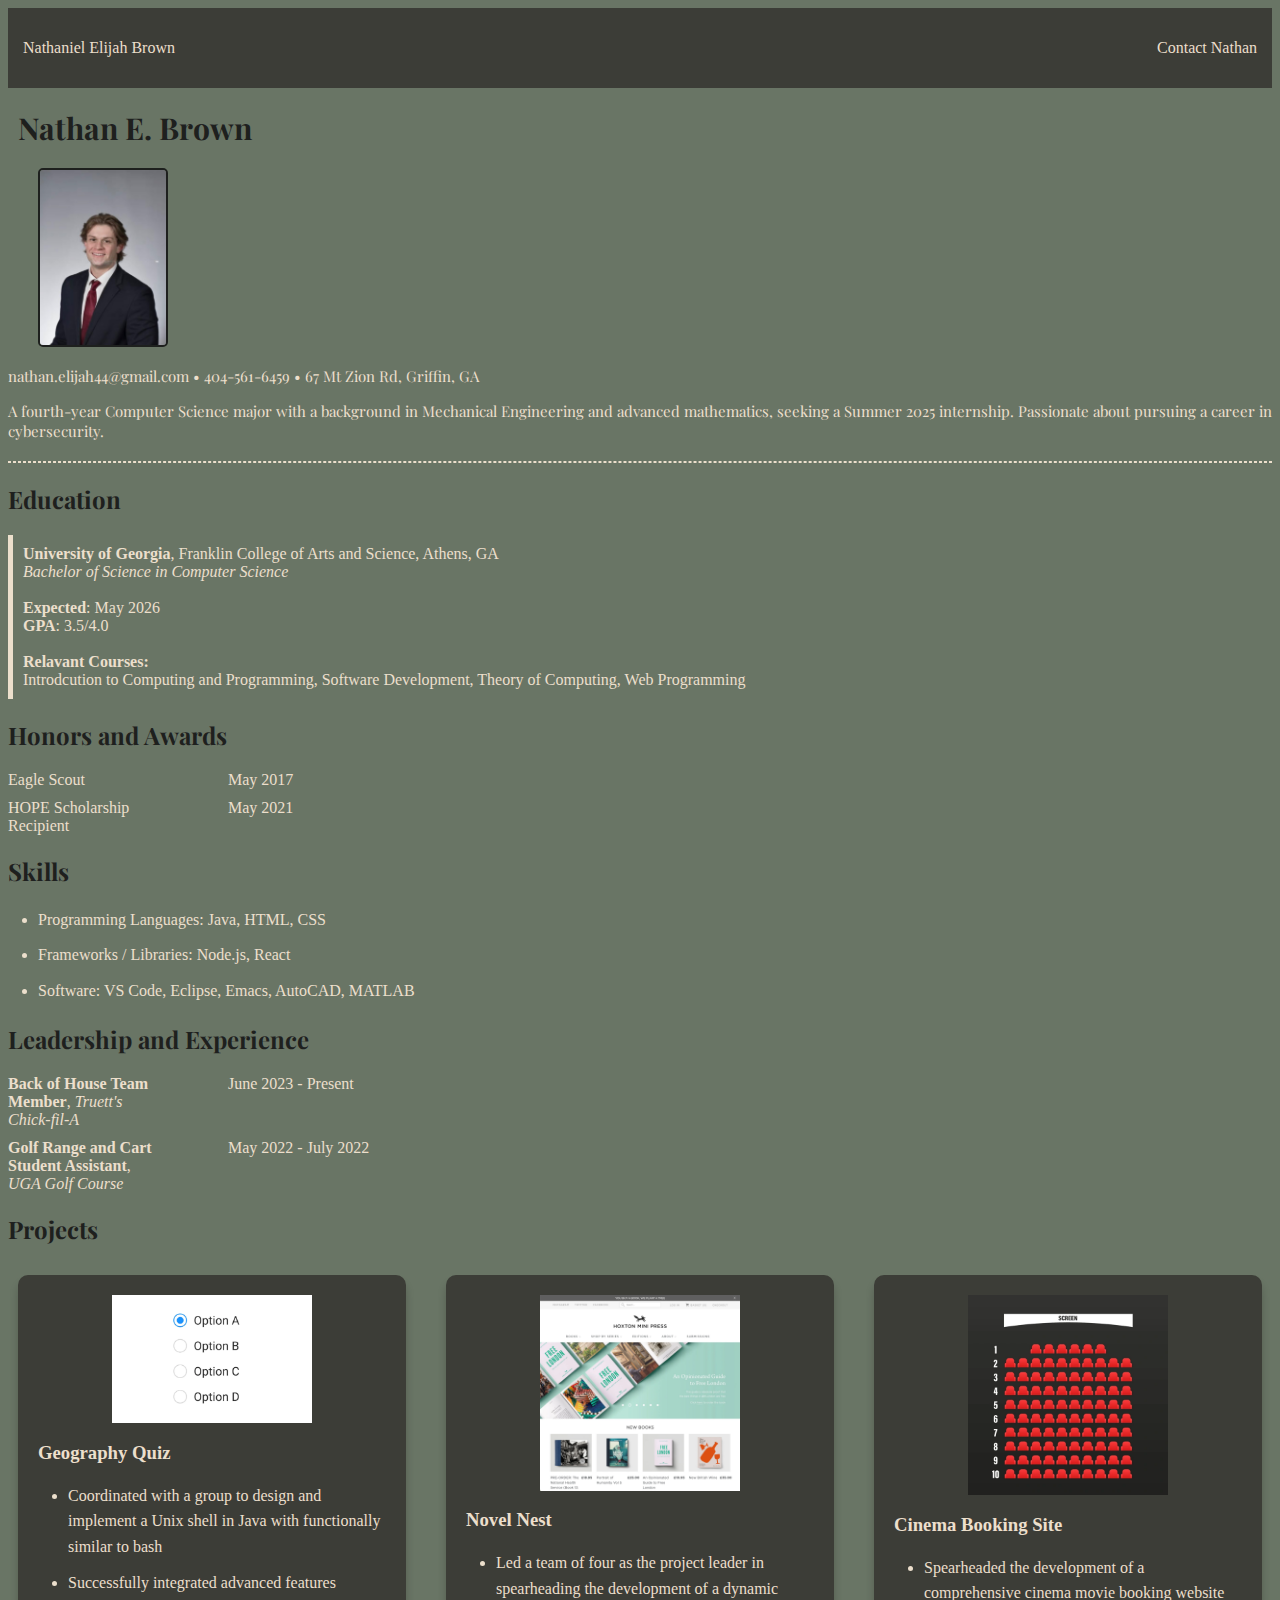
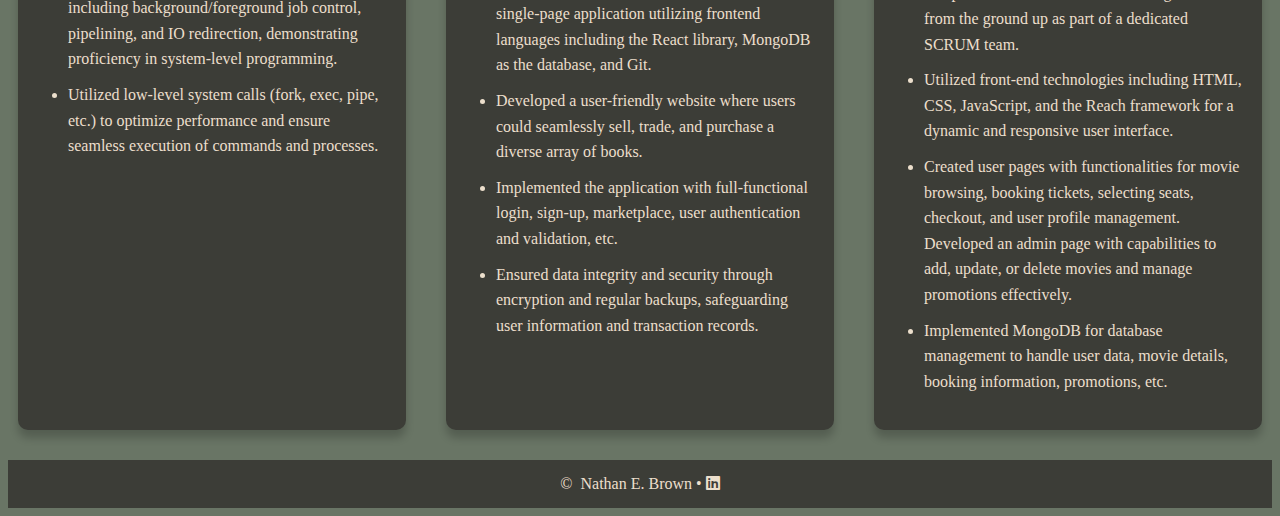
<file: index.html>
<!DOCTYPE html>
<html lang="en">
<head>
    <meta charset="UTF-8">
    <meta name="viewport" content="width=device-width, initial-scale=1.0">
    <title>Nathan E. Brown</title>
    <link rel="stylesheet" href="style.css">
    <link rel="stylesheet"  href="https://cdnjs.cloudflare.com/ajax/libs/font-awesome/6.0.0-beta3/css/all.min.css">
    <link rel="stylesheet" href="https://raw.githubusercontent.com/nathann-b/nathan_cv/main/style.css">
    <link rel="preconnect" href="https://fonts.googleapis.com">
    <link rel="preconnect" href="https://fonts.gstatic.com" crossorigin>
    <link href="https://fonts.googleapis.com/css2?family=Playfair+Display:ital,wght@0,400..900;1,400..900&display=swap" rel="stylesheet">
</head>
</head>
<body>
    <nav>
        <p>Nathaniel Elijah Brown</p>
        <p><a href="contact.html"> Contact Nathan</a></p>
    </nav>
    <section class="splash">
        <h1>Nathan E. Brown</h1>
        <img src="headshot.png" height="175" atl="headshot of Nathan Brown">
        <p>nathan.elijah44@gmail.com • 404-561-6459 • 67 Mt Zion Rd, Griffin, GA</p>
        <p></p2>A fourth-year Computer Science major with a background in Mechanical Engineering 
            and advanced mathematics, seeking a Summer 2025 internship. Passionate about pursuing a career in cybersecurity.</p>
    </section>
    <hr>
    <section>
        <h2>Education</h2>
        <p class="education"><b>University of Georgia</b>, Franklin College of Arts and Science, Athens, GA <br>
            <i>Bachelor of Science in Computer Science</i> <br>
            <br> 
            <b>Expected</b>: May 2026 <br>
            <b>GPA</b>: 3.5/4.0 <br> 
            <br>
            <b>Relavant Courses:</b> <br>
            Introdcution to Computing and Programming, Software Development, Theory of Computing, Web Programming
        </p>
    </section>
    <section>
    <h2>Honors and Awards</h2>
    <dl>
        <dt>Eagle Scout</dt>
        <dd>May 2017</dd>
        <dt>HOPE Scholarship Recipient</dt>
        <dd>May 2021</dd>
    </dl>
    </section>
    <section>
    <h2> Skills</h2>
    <ul>
        <li>Programming Languages: Java, HTML, CSS</li>
        <li>Frameworks / Libraries: Node.js, React</li>
        <li>Software: VS Code, Eclipse, Emacs, AutoCAD, MATLAB</li>
    </ul>
    </section>
    <section>
    <h2>Leadership and Experience</h2>
    <dl>
        <dt><b>Back of House Team Member</b>, <a href="https://www.chick-fil-a.com"><i>Truett's Chick-fil-A</i></a></dt>
        <dd>June 2023 - Present</dd>
        <dt><b>Golf Range and Cart Student Assistant</b>, <i>UGA Golf Course</i></dt>
        <dd>May 2022 - July 2022</dd>
    </dl>
    </section>
    <section>
        <h2>Projects</h2>
        <div class="three-col">
            <div class="project">
                <img src="radio button.png" height= "200" alt="Geography Quiz">
        <h3>Geography Quiz</h3>
            <ul>
            <li>Coordinated with a group to design and implement a Unix shell in Java with functionally similar to bash </li>
            <li>Successfully integrated advanced features including background/foreground job control, pipelining, and IO redirection, demonstrating proficiency in system-level programming.</li>
            <li>Utilized low-level system calls (fork, exec, pipe, etc.) to optimize performance and ensure seamless execution of commands and processes.</li>
            </ul>
            </div>
            <div class="project">
                <img src="online-bookstore-hoxton-press.jpg.webp" height="200" atl="Novel Nest">
        <h3>Novel Nest</h3>
            <ul>
            <li>Led a team of four as the project leader in spearheading the development of a dynamic single-page application utilizing frontend languages including the React library, MongoDB as the database, and Git. <br></li>
            <li>Developed a user-friendly website where users could seamlessly sell, trade, and purchase a diverse array of books.</li>
            <li>Implemented the application with full-functional login, sign-up, marketplace, user authentication and validation, etc.</li>
            <li>Ensured data integrity and security through encryption and regular backups, safeguarding user information and transaction records.</li>
            </ul>
            </div>
            <div class="project">
                <img src="cinema-seats-booking-online-ui-600nw-2340547677.jpg.webp" height="200" atl="Cinema Booking Cite">
        <h3>Cinema Booking Site</h3>
        <ul>
            <li>Spearheaded the development of a comprehensive cinema movie booking website from the ground up as part of a dedicated SCRUM team.</li>
            <li>Utilized front-end technologies including HTML, CSS, JavaScript, and the Reach framework for a dynamic and responsive user interface.</li>
            <li>Created user pages with functionalities for movie browsing, booking tickets, selecting seats, checkout, and user profile management. Developed an admin page with capabilities to add, update, or delete movies and manage promotions effectively.</li>
            <li>Implemented MongoDB for database management to handle user data, movie details, booking information, promotions, etc.</li>
        </ul>
        </div>
        </div>
    </section>
    <footer>
   © &nbsp;<a href="contact.html">Nathan E. Brown</a> &nbsp;•&nbsp; <a href="https://www.linkedin.com/in/nathan-brown-72b443327/"><i class="fab fa-linkedin"></i></a>
    </footer>
</body>
</html>
</file>
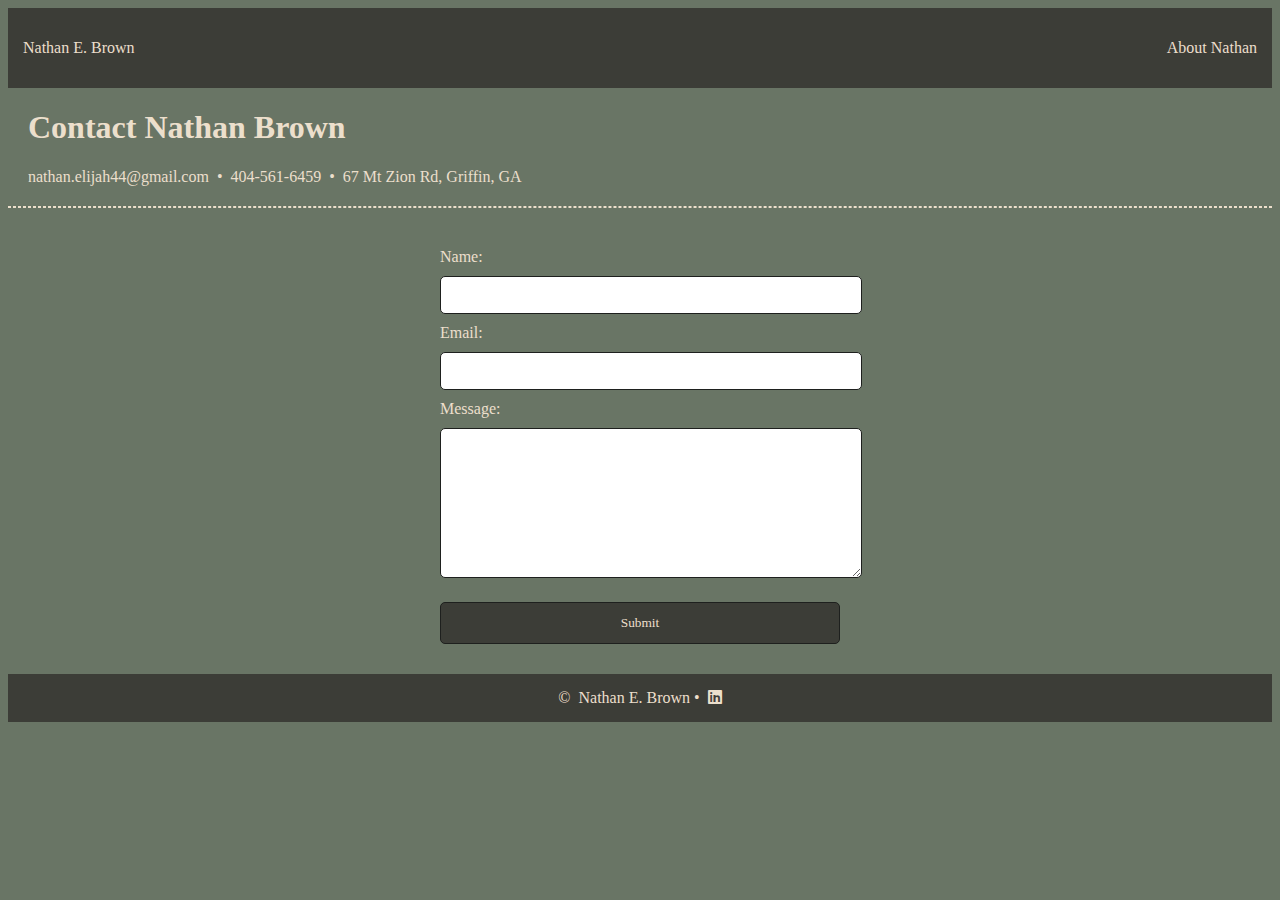
<file: contact.html>
<!DOCTYPE html>
<html lang="en">
<head>
    <meta charset="UTF-8">
    <meta name="viewport" content="width=device-width, initial-scale=1.0">
    <title>Nathan E.Brown</title>
    <link rel="stylesheet" href="style.css">
    <link rel="stylesheet"  href="https://cdnjs.cloudflare.com/ajax/libs/font-awesome/6.0.0-beta3/css/all.min.css">
</head>
<body>
    <nav>
    <p>Nathan E. Brown</p>
    <p><a href="index.html">About Nathan</a></p>
    </nav>
    <section class="title">
        <h1>Contact Nathan Brown</h1>
        <p>nathan.elijah44@gmail.com &nbsp;•&nbsp; 404-561-6459 &nbsp;•&nbsp; 67 Mt Zion Rd, Griffin, GA</p>
    </section>
    <hr>
    <section class="one-col">
    <form action="mailto:nathan.elijah44@gmail.com" method="post" enctype="text/plain"> 
        <label for="name">Name:</label>
        <input type="text" id="name" name="name">

        <label for="email">Email:</label>
        <input type="email" id="email" name="email">
        
        <label for="message">Message:</label>
        <textarea id="message" name="message" rows="8" cols="25"></textarea><br> 

        <button type="submit">Submit</button>
    </form>
    </section>
    <footer>
        © &nbsp;<a href="index.html">Nathan E. Brown</a> &nbsp;• &nbsp;<a href="https://www.linkedin.com"><i class="fab fa-linkedin"></i></a>
    </footer>
</body>
</html>
</file>
<file: style.css>
body {
    margin: 10;
    background-color: #697565;
    color: #ECDFCC;
}
nav {
   background-color: #3C3D37; 
   color: #ECDFCC;
   display: flex;
   justify-content: space-between;
   align-items: center;
   padding: 15px;
}
footer {
    background-color: #3C3D37;
    color: #ECDFCC;
    display: flex;
    justify-content: center;
    align-items: center;
    padding: 15px;
}
.splash h1{
    font-family: "Playfair Display", serif;
    font-size: 30px;
    margin: 0;
    padding: 20px 10px;
    color: #1E201E;
}
.splash img {
    border: 2px solid #1E201E;
    border-radius: 5px;
    height: 175;
    margin-left: 30px;
}
.splash p {
    font-family: "Playfair Display", serif;
    font-size: 15px;
}
hr {
    color: #ECDFCC;
    border-style: dashed;
    margin: 20px auto;
}
h2 {
    font-family: "Playfair Display", serif;
    color: #1E201E;
}
.education {
    padding: 10px;
    border-left: 5px solid #ECDFCC;
    font-size: 12pt;
}
ul {
    list-style-type: disc;
    padding-left: 30px;
    font-size: 12pt;
}
ul li {
    margin-bottom: 10px;
    line-height: 1.6;
}
dl {
    display: grid;
    grid-template-columns: 150px auto;
    gap: 10px 30px;
    margin: 20px 0;
}
a {
    color: #ECDFCC;
    text-decoration: none;
}
a:hover {
    text-decoration: underline;
}
.three-col {
    display: grid;
    grid-template-columns: repeat(3, 1fr);
    gap: 20px;
    margin: 20px 0;
}
.project {
    background-color: #3C3D37;
    border-radius: 10px;
    padding: 20px;
    margin: 10px;
    box-shadow: 0 8px 8px 0 rgba(0,0,0,0.2);
    transition: transform 0.3s, box-shadow 0.3s;
}
.project img {
    width: 200px;
    height: auto;
    display: block;
    margin: 0 auto 15px;
}
.project:hover {
    transform: translateY(-10px);
    box-shadow: 0 10px 16px 0;
}
.title {
    align-items: center;
    margin: 20px;
}
.one-col {
    display: flex;
    flex-direction: column;
    align-items: center;
    max-width: 400px;
    margin: 0 auto;
    padding: 20px;
    border-radius: 8px;
}
form input, form textarea, form button {
    width: 100%;
    padding: 10px;
    margin: 10px 0;
    border: 1px solid #1E201E;
    border-radius: 5px;
    font-family: "Playfair Display", serif;
}
form button {
    background-color: #3C3D37;
    color: #ECDFCC;
    cursor: pointer;
    padding: 12px;
    transition: background-color 0.3s;
}
form button:hover {
    box-shadow: 0 8px 8px 0#1E201E;

}
</file>
